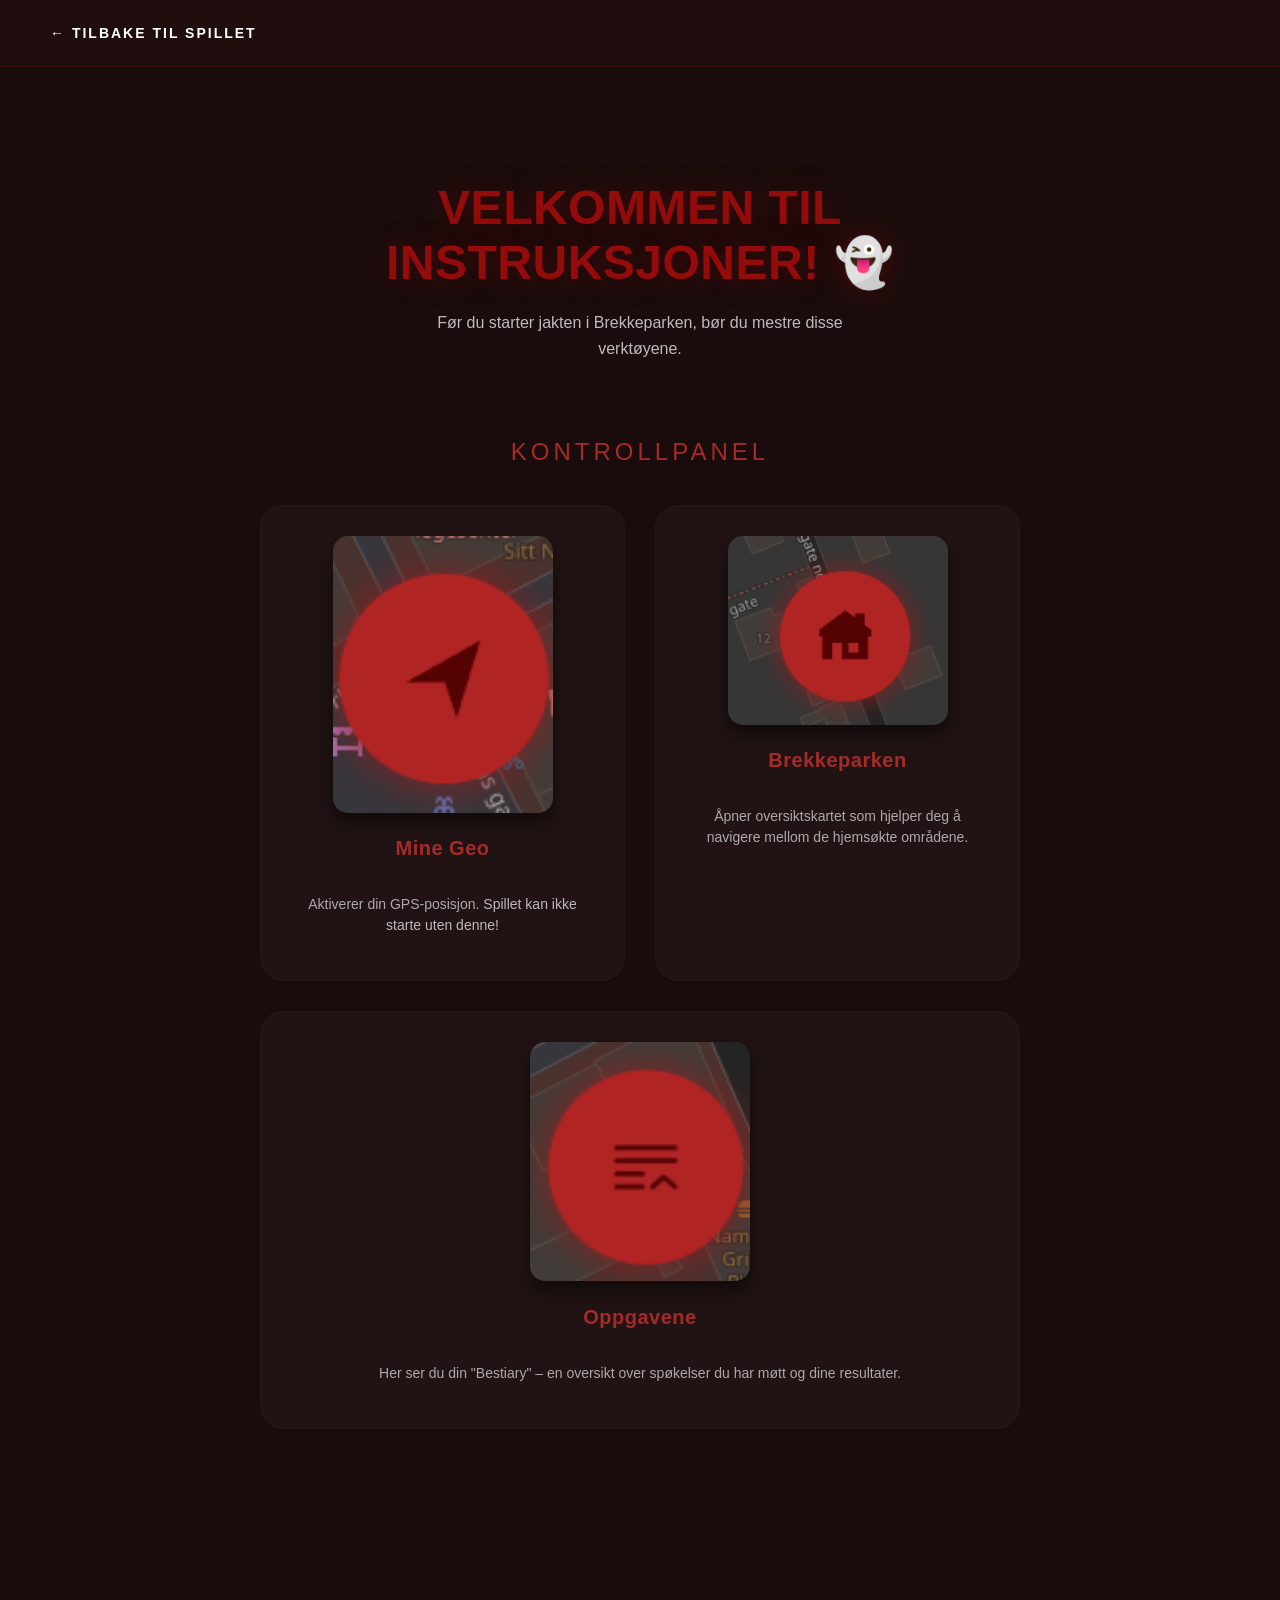
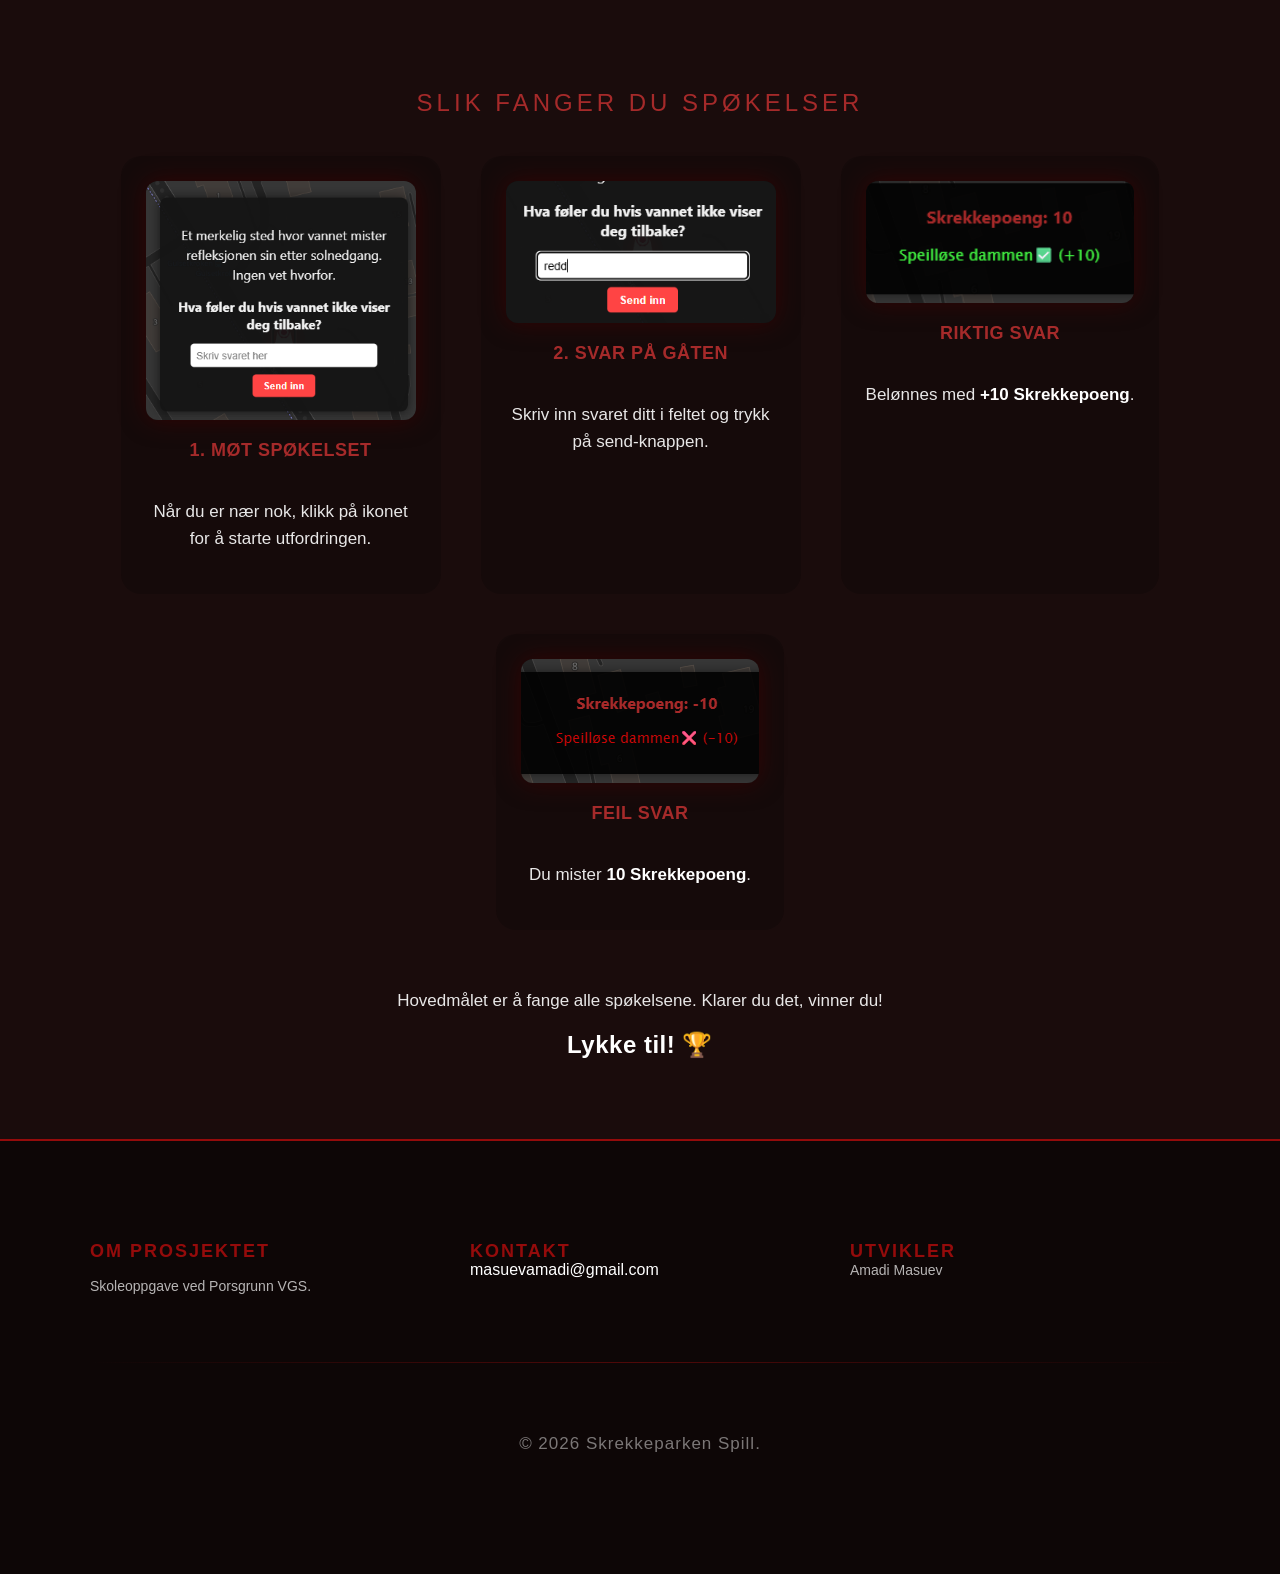
<file: rules.html>
<!DOCTYPE html>
<html lang="no">
<head>
    <meta charset="UTF-8">
    <meta name="viewport" content="width=device-width, initial-scale=1.0">
    <title>Instruksjoner - Skrekkeparken</title>
    <link rel="stylesheet" href="css/normilize.css">
    <link rel="stylesheet" href="css/rules-styles.css">
</head>
<body>
    <nav class="navigation">
        <a href="index.html" class="navigation__link">← Tilbake til spillet</a>
    </nav>

    <main class="container container--intro">
        <h1 class="container__title">Velkommen til instruksjoner! 👻</h1>
        <p class="container__text">Før du starter jakten i Brekkeparken, bør du mestre disse verktøyene.</p>

        <h2 class="container__subtitle">Kontrollpanel</h2>

        <ul class="buttons">
            <li class="buttons__item">
                <div class="buttons__icon-wrapper">
                    <img src="rules-img/my-geo.png" alt="Mine Geo" class="buttons__image">
                </div>
                <h3 class="buttons__title">Mine Geo</h3>
                <p class="buttons__description">
                    Aktiverer din GPS-posisjon. 
                    <span class="warning">Spillet kan ikke starte uten denne!</span>
                </p>
            </li>

            <li class="buttons__item">
                <div class="buttons__icon-wrapper">
                    <img src="rules-img/brekkeparken-map.png" alt="Kart" class="buttons__image">
                </div>
                <h3 class="buttons__title">Brekkeparken</h3>
                <p class="buttons__description">
                    Åpner oversiktskartet som hjelper deg å navigere mellom de hjemsøkte områdene.
                </p>
            </li>
            
            <li class="buttons__item">
                <div class="buttons__icon-wrapper">
                    <img src="rules-img/Skrekkepoeng-sidebar-button.png" alt="Oppgaver" class="buttons__image">
                </div>
                <h3 class="buttons__title">Oppgavene</h3>
                <p class="buttons__description">
                    Her ser du din "Bestiary" – en oversikt over spøkelser du har møtt og dine resultater.
                </p>
            </li>
        </ul>
    </main>

    <section class="container container--interaction">
        <h2 class="container__subtitle">Slik fanger du spøkelser</h2>

        <ul class="interaction">
            <li class="interaction__item">
                <img src="rules-img/pop-up.png" alt="Pop-up" class="interaction__image">
                <h3 class="interaction__title">1. Møt spøkelset</h3>
                <p>Når du er nær nok, klikk på ikonet for å starte utfordringen.</p>
            </li>

            <li class="interaction__item">
                <img src="rules-img/answer.png" alt="Svar" class="interaction__image">
                <h3 class="interaction__title">2. Svar på gåten</h3>
                <p>Skriv inn svaret ditt i feltet og trykk på send-knappen.</p>
            </li>

            <li class="interaction__item highlight-correct">
                <img src="rules-img/correct.png" alt="Riktig" class="interaction__image">
                <h3 class="interaction__title">Riktig svar</h3>
                <p>Belønnes med <strong>+10 Skrekkepoeng</strong>.</p>
            </li>

            <li class="interaction__item highlight-fail">
                <img src="rules-img/fail.png" alt="Feil" class="interaction__image">
                <h3 class="interaction__title">Feil svar</h3>
                <p>Du mister <strong>10 Skrekkepoeng</strong>.</p>
            </li>
        </ul>

        <div class="outro">
            <p class="outro__text">Hovedmålet er å fange alle spøkelsene. Klarer du det, vinner du!</p>
            <h2 class="outro__wish">Lykke til! 🏆</h2>
        </div>
    </section>

    <footer class="footer">
        <div class="footer__container">
            <div class="footer__info">
                <div class="footer__section">
                    <h3 class="footer__title">Om prosjektet</h3>
                    <p class="footer__text">Skoleoppgave ved Porsgrunn VGS.</p>
                </div>
                <div class="footer__section">
                    <h3 class="footer__title">Kontakt</h3>
                    <a href="mailto:masuevamadi@gmail.com" class="footer__link">masuevamadi@gmail.com</a>
                </div>
                <div class="footer__section">
                    <h3 class="footer__title">Utvikler</h3>
                    <a href="https://marborz.one" class="footer__text">Amadi Masuev</a>
                </div>
            </div>
            <div class="footer__divider"></div>
            <p class="footer__copyright">© 2026 Skrekkeparken Spill.</p>
        </div>
    </footer>
</body>
</html>
</file>
<file: css/rules-styles.css>
:root {
    --primary-red: #940b0b;
    --brown-accent: #a52a2a;
    --bg-dark: #1a0c0c;
    --nav-bg: rgba(33, 14, 14, 0.95);
}

body {
    margin: 0;
    padding: 0;
    background-color: var(--bg-dark);
    font-family: 'Segoe UI', Tahoma, Geneva, Verdana, sans-serif;
    -webkit-font-smoothing: antialiased;
}

h1, h2, h3, h4 {
    margin: 0;
    letter-spacing: 0.5px;
}

* {
    color: white;
    text-decoration: none;
    box-sizing: border-box;
}

ul, li, ol {
    list-style-type: none;
    margin: 0;
    padding: 0;
}

p {
    color: rgba(255, 255, 255, 0.9);
    font-size: 17px;
    line-height: 1.6;
    text-align: center;
}

.navigation {
    position: fixed;
    width: 100%;
    top: 0;
    padding: 25px 50px;
    background-color: var(--nav-bg);
    backdrop-filter: blur(10px);
    z-index: 1000;
    display: flex;
    justify-content: flex-start;
    border-bottom: 1px solid rgba(148, 11, 11, 0.2);
}

.navigation__link {
    color: white;
    font-weight: bold;
    font-size: 14px;
    text-transform: uppercase;
    letter-spacing: 2px;
    transition: all 0.3s ease;
}

.navigation__link:hover {
    color: var(--primary-red);
    text-shadow: 0 0 10px rgba(148, 11, 11, 0.5);
}

.container {
    padding-block: 80px;
    margin: 0 auto;
    display: flex;
    justify-content: center;
    align-items: center;
    flex-direction: column;
    text-align: center;
    width: 90%;
}

.container--intro {
    padding-top: 180px;
    max-width: 800px;
}

.container__title {
    font-size: clamp(32px, 5vw, 48px);
    color: var(--primary-red);
    text-transform: uppercase;
    font-weight: 900;
    text-shadow: 0 0 30px rgba(148, 11, 11, 0.4);
}

.container__subtitle {
    margin-top: 60px;
    color: var(--brown-accent);
    font-weight: 300;
    text-transform: uppercase;
    letter-spacing: 4px;
    font-size: 24px;
}

.container__text {
    font-size: 16px;
    max-width: 450px;
    margin-top: 20px;
    opacity: 0.8;
}

.container__text--large {
    font-size: 20px;
    margin-top: 100px;
    max-width: 600px;
    font-weight: bold;
    border-top: 1px solid rgba(165, 42, 42, 0.2);
    padding-top: 40px;
}

.buttons {
    padding: 40px 20px;
    display: flex;
    flex-wrap: wrap;
    justify-content: center;
    align-items: stretch;
    gap: 30px;
    max-width: 1100px;
}

.buttons__item {
    background: rgba(255, 255, 255, 0.03);
    padding: 30px;
    border-radius: 24px;
    border: 1px solid rgba(165, 42, 42, 0.1);
    display: flex;
    flex-direction: column;
    gap: 20px;
    flex: 1;
    min-width: 250px;
    transition: all 0.4s cubic-bezier(0.175, 0.885, 0.32, 1.275);
}

.buttons__item:hover {
    transform: translateY(-12px);
    background: rgba(148, 11, 11, 0.05);
    border-color: rgba(148, 11, 11, 0.4);
    box-shadow: 0 20px 40px rgba(0, 0, 0, 0.4);
}

.buttons__image {
    width: 100%;
    max-width: 220px;
    margin: 0 auto;
    border-radius: 15px;
    box-shadow: 0 10px 20px rgba(0, 0, 0, 0.5);
    transition: transform 0.3s ease;
}

.buttons__item:hover .buttons__image {
    transform: scale(1.05);
}

.buttons__title {
    color: var(--brown-accent);
    font-weight: bold;
    font-size: 20px;
}

.buttons__description {
    font-size: 14px;
    line-height: 1.5;
    opacity: 0.7;
}

.interaction {
    display: flex;
    flex-wrap: wrap;
    margin: 40px auto;
    gap: 40px;
    justify-content: center;
}

.interaction__item {
    background: rgba(0, 0, 0, 0.2);
    padding: 25px;
    border-radius: 20px;
    display: flex;
    flex-direction: column;
    max-width: 320px;
    gap: 20px;
    transition: 0.3s ease;
}

.interaction__item:hover {
    background: rgba(0, 0, 0, 0.4);
}

.interaction__image {
    width: 100%;
    border-radius: 12px;
    box-shadow: 0 0 25px rgba(62, 1, 1, 0.7);
}

.interaction__title {
    color: var(--brown-accent);
    font-weight: bold;
    font-size: 18px;
    text-transform: uppercase;
}

.footer {
    padding: 100px 20px;
    background-color: #0d0606;
    border-top: 2px solid var(--primary-red);
}

.footer__container {
    max-width: 1100px;
    margin: 0 auto;
    display: flex;
    flex-direction: column;
    gap: 50px;
}

.footer__info {
    display: grid;
    grid-template-columns: repeat(auto-fit, minmax(200px, 1fr));
    gap: 40px;
}

.footer__title {
    color: var(--primary-red);
    font-size: 18px;
    font-weight: bold;
    text-transform: uppercase;
    letter-spacing: 2px;
}

.footer__text {
    font-size: 14px;
    text-align: left;
    color: rgba(255, 255, 255, 0.7);
}

.footer__link {
    transition: all 0.3s ease;
}

.footer__link:hover {
    color: var(--primary-red);
    padding-left: 5px;
}

.footer__divider {
    height: 1px;
    background: linear-gradient(to right, transparent, rgba(148, 11, 11, 0.5), transparent);
}

.footer__copyright {
    letter-spacing: 1px;
    opacity: 0.5;
    text-align: center;
}

@media screen and (max-width: 800px) {
    .navigation { padding: 20px; justify-content: center; }
    .container--intro { padding-top: 140px; }
    .buttons { flex-direction: column; align-items: center; }
    .buttons__item { width: 100%; max-width: 400px; }
}

@media screen and (max-width: 480px) {
    .container__title { font-size: 24px; }
    .footer { padding: 60px 15px; }
}
</file>
<file: css/normilize.css>
/*! normalize.css v8.0.1 | MIT License | github.com/necolas/normalize.css */

/* Document
   ========================================================================== */

/**
 * 1. Correct the line height in all browsers.
 * 2. Prevent adjustments of font size after orientation changes in iOS.
 */

html {
  line-height: 1.15; /* 1 */
  -webkit-text-size-adjust: 100%; /* 2 */
}

/* Sections
   ========================================================================== */

/**
 * Remove the margin in all browsers.
 */

body {
  margin: 0;
}

/**
 * Render the `main` element consistently in IE.
 */

main {
  display: block;
}

/**
 * Correct the font size and margin on `h1` elements within `section` and
 * `article` contexts in Chrome, Firefox, and Safari.
 */

h1 {
  font-size: 2em;
  margin: 0.67em 0;
}

/* Grouping content
   ========================================================================== */

/**
 * 1. Add the correct box sizing in Firefox.
 * 2. Show the overflow in Edge and IE.
 */

hr {
  box-sizing: content-box; /* 1 */
  height: 0; /* 1 */
  overflow: visible; /* 2 */
}

/**
 * 1. Correct the inheritance and scaling of font size in all browsers.
 * 2. Correct the odd `em` font sizing in all browsers.
 */

pre {
  font-family: monospace, monospace; /* 1 */
  font-size: 1em; /* 2 */
}

/* Text-level semantics
   ========================================================================== */

/**
 * Remove the gray background on active links in IE 10.
 */

a {
  background-color: transparent;
}

/**
 * 1. Remove the bottom border in Chrome 57-
 * 2. Add the correct text decoration in Chrome, Edge, IE, Opera, and Safari.
 */

abbr[title] {
  border-bottom: none; /* 1 */
  text-decoration: underline; /* 2 */
  text-decoration: underline dotted; /* 2 */
}

/**
 * Add the correct font weight in Chrome, Edge, and Safari.
 */

b,
strong {
  font-weight: bolder;
}

/**
 * 1. Correct the inheritance and scaling of font size in all browsers.
 * 2. Correct the odd `em` font sizing in all browsers.
 */

code,
kbd,
samp {
  font-family: monospace, monospace; /* 1 */
  font-size: 1em; /* 2 */
}

/**
 * Add the correct font size in all browsers.
 */

small {
  font-size: 80%;
}

/**
 * Prevent `sub` and `sup` elements from affecting the line height in
 * all browsers.
 */

sub,
sup {
  font-size: 75%;
  line-height: 0;
  position: relative;
  vertical-align: baseline;
}

sub {
  bottom: -0.25em;
}

sup {
  top: -0.5em;
}

/* Embedded content
   ========================================================================== */

/**
 * Remove the border on images inside links in IE 10.
 */

img {
  border-style: none;
}

/* Forms
   ========================================================================== */

/**
 * 1. Change the font styles in all browsers.
 * 2. Remove the margin in Firefox and Safari.
 */

button,
input,
optgroup,
select,
textarea {
  font-family: inherit; /* 1 */
  font-size: 100%; /* 1 */
  line-height: 1.15; /* 1 */
  margin: 0; /* 2 */
}

/**
 * Show the overflow in IE.
 * 1. Show the overflow in Edge.
 */

button,
input { /* 1 */
  overflow: visible;
}

/**
 * Remove the inheritance of text transform in Edge, Firefox, and IE.
 * 1. Remove the inheritance of text transform in Firefox.
 */

button,
select { /* 1 */
  text-transform: none;
}

/**
 * Correct the inability to style clickable types in iOS and Safari.
 */

button,
[type="button"],
[type="reset"],
[type="submit"] {
  -webkit-appearance: button;
}

/**
 * Remove the inner border and padding in Firefox.
 */

button::-moz-focus-inner,
[type="button"]::-moz-focus-inner,
[type="reset"]::-moz-focus-inner,
[type="submit"]::-moz-focus-inner {
  border-style: none;
  padding: 0;
}

/**
 * Restore the focus styles unset by the previous rule.
 */

button:-moz-focusring,
[type="button"]:-moz-focusring,
[type="reset"]:-moz-focusring,
[type="submit"]:-moz-focusring {
  outline: 1px dotted ButtonText;
}

/**
 * Correct the padding in Firefox.
 */

fieldset {
  padding: 0.35em 0.75em 0.625em;
}

/**
 * 1. Correct the text wrapping in Edge and IE.
 * 2. Correct the color inheritance from `fieldset` elements in IE.
 * 3. Remove the padding so developers are not caught out when they zero out
 *    `fieldset` elements in all browsers.
 */

legend {
  box-sizing: border-box; /* 1 */
  color: inherit; /* 2 */
  display: table; /* 1 */
  max-width: 100%; /* 1 */
  padding: 0; /* 3 */
  white-space: normal; /* 1 */
}

/**
 * Add the correct vertical alignment in Chrome, Firefox, and Opera.
 */

progress {
  vertical-align: baseline;
}

/**
 * Remove the default vertical scrollbar in IE 10+.
 */

textarea {
  overflow: auto;
}

/**
 * 1. Add the correct box sizing in IE 10.
 * 2. Remove the padding in IE 10.
 */

[type="checkbox"],
[type="radio"] {
  box-sizing: border-box; /* 1 */
  padding: 0; /* 2 */
}

/**
 * Correct the cursor style of increment and decrement buttons in Chrome.
 */

[type="number"]::-webkit-inner-spin-button,
[type="number"]::-webkit-outer-spin-button {
  height: auto;
}

/**
 * 1. Correct the odd appearance in Chrome and Safari.
 * 2. Correct the outline style in Safari.
 */

[type="search"] {
  -webkit-appearance: textfield; /* 1 */
  outline-offset: -2px; /* 2 */
}

/**
 * Remove the inner padding in Chrome and Safari on macOS.
 */

[type="search"]::-webkit-search-decoration {
  -webkit-appearance: none;
}

/**
 * 1. Correct the inability to style clickable types in iOS and Safari.
 * 2. Change font properties to `inherit` in Safari.
 */

::-webkit-file-upload-button {
  -webkit-appearance: button; /* 1 */
  font: inherit; /* 2 */
}

/* Interactive
   ========================================================================== */

/*
 * Add the correct display in Edge, IE 10+, and Firefox.
 */

details {
  display: block;
}

/*
 * Add the correct display in all browsers.
 */

summary {
  display: list-item;
}

/* Misc
   ========================================================================== */

/**
 * Add the correct display in IE 10+.
 */

template {
  display: none;
}

/**
 * Add the correct display in IE 10.
 */

[hidden] {
  display: none;
}
</file>
